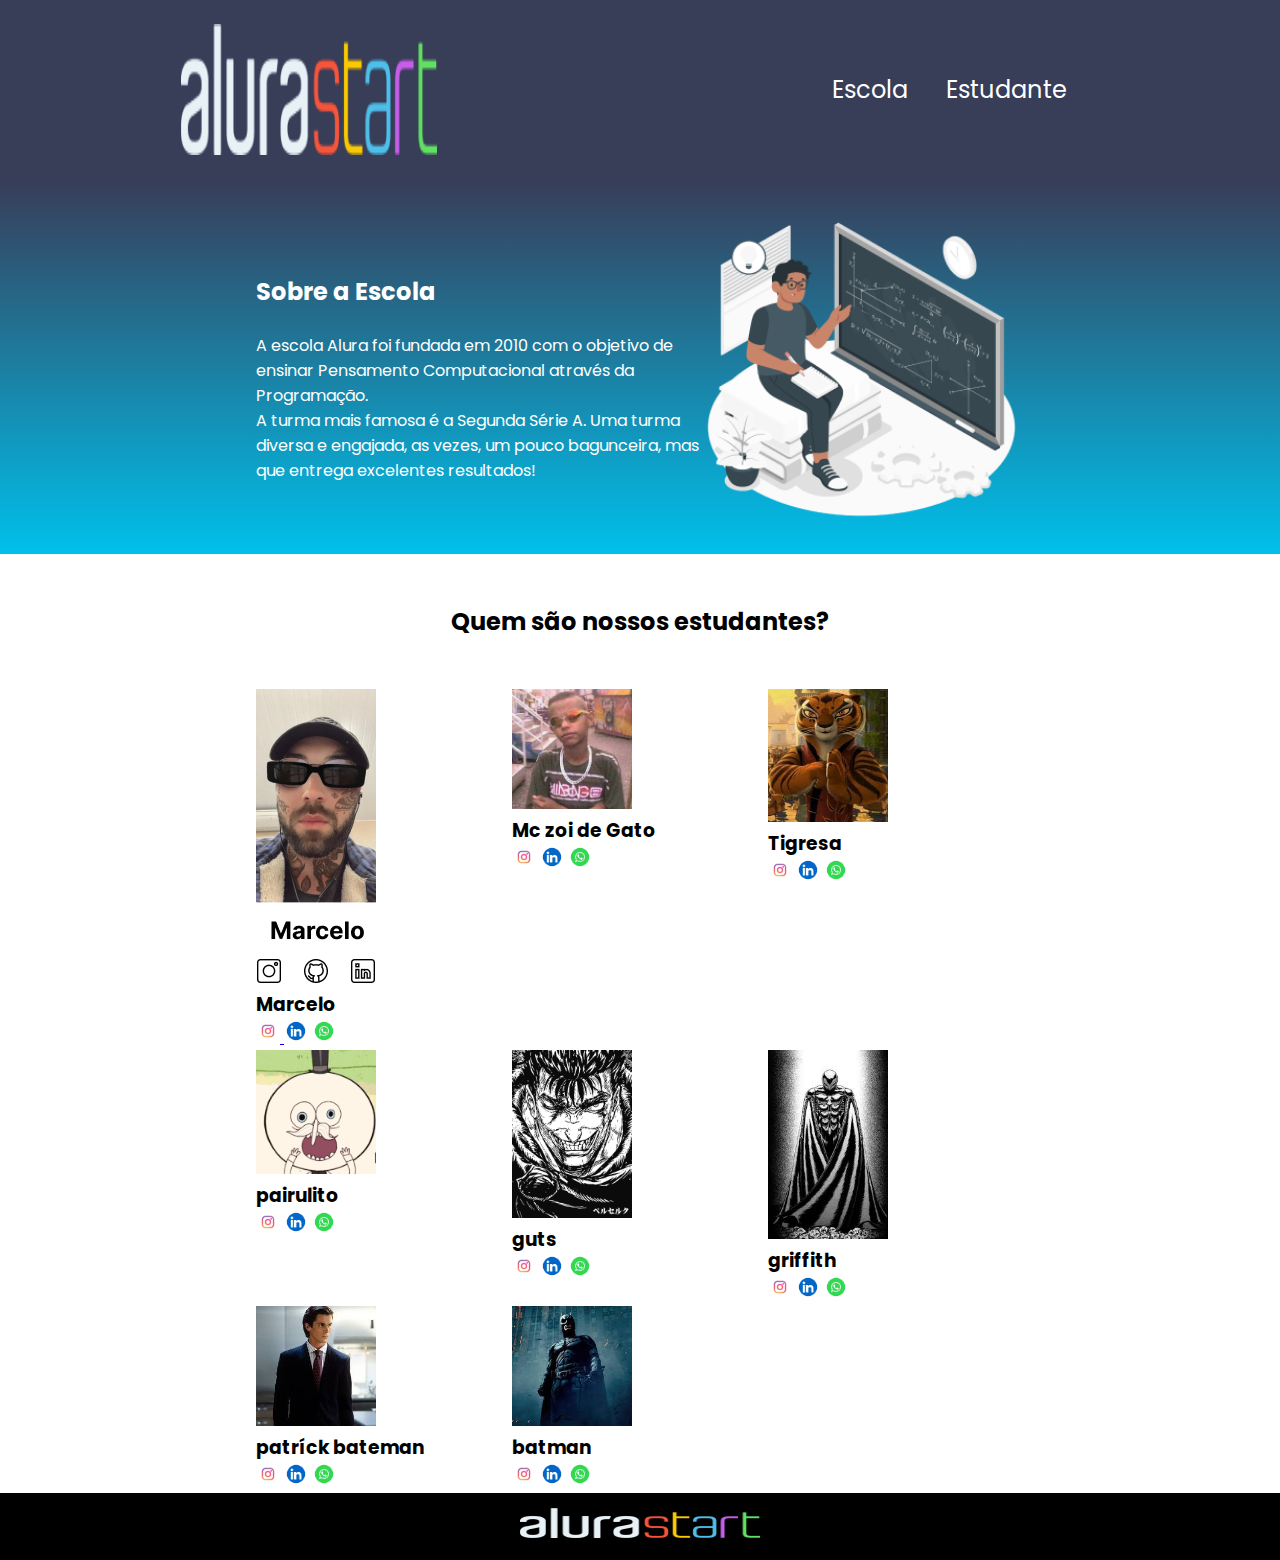
<file: index.html>
<!DOCTYPE html>
<html lang="pt-br">

<head>

    <meta charset="UTF-8">
    <meta name="viewport" content="width=device-width, initial-scale=1.0">
    <title>Site Escola</title>
    <link rel="stylesheet" href="style.css">
    <link rel="preconnect" href="https://fonts.googleapis.com">
    <link rel="preconnect" href="https://fonts.gstatic.com" crossorigin>
    <link href="https://fonts.googleapis.com/css2?family=Poppins:wght@400;700&display=swap" rel="stylesheet">
</head>
<header class="cabecalho">
    <img class="cabecalho-imagem" src="./img/img1.png" alt="Logo Alura">
    <ul class="cabecalho-lista-item">
        <li class="cabecalho-lista-item">Escola</li>
        <li class="cabecalho-lista-item">Estudante</li>
    </ul>
</header>
<section class="escola">
    <div class="escola-conteudo">
        <h2 class="escola-titulo">Sobre a Escola</h2>
        <p class="escola-texto-um">A escola Alura foi fundada em 2010 com o objetivo de ensinar Pensamento Computacional
            através da Programação.</p>
        <p class="escola-texto-dois">A turma mais famosa é a Segunda Série A. Uma turma diversa e engajada, as vezes, um
            pouco bagunceira, mas que entrega excelentes resultados!</p>
    </div>
    <img class="escola-imagem" src="./img/img2.png" alt="Homem no quadro">
</section>


<section class="estudante">
    <h2 class="estudante-titulo"> Quem são nossos estudantes?</h2>
    <div class="estudante-todos">
        <span></span>
        <div class="estudante-div">
            
            <img class="estudante-imagem" src="./img/img3.png" alt="foto marcelo">
            <h3>Marcelo</h3>
            <a href="www.instagrem.com.br" ><img class="estudante-icone" src="./img/insta.png" alt="logo instagram"> </a>
            <img class="estudante-icone" src="./img/linkedin.png" alt="logo linkedin">
            <img class="estudante-icone" src="./img/whatsapp.png" alt="logo whatsapp">
 </div>

        <div class="estudante-div">
            <img class="estudante-imagem" src="./img/ZDG.png" alt="foto mc zoi de gato">
            <h3>Mc zoi de Gato</h3>
            <a href="www.instagrem.com.br"> <img class="estudante-icone" src="./img/insta.png" alt="logo instagram"></a>
            <img class="estudante-icone" src="./img/linkedin.png" alt="logo linkedin">
            <img class="estudante-icone" src="./img/whatsapp.png" alt="logo whatsapp">
 </div>

        <div class="estudante-div">
            <img class="estudante-imagem" src="./img/tigresa.png" alt="foto tigresa">
            <h3>Tigresa</h3>
            <a href="www.instagrem.com.br"> <img class="estudante-icone" src="./img/insta.png" alt="logo instagram"></a>
            <img class="estudante-icone" src="./img/linkedin.png" alt="logo linkedin">
            <img class="estudante-icone" src="./img/whatsapp.png" alt="logo whatsapp">
 </div>
<span></span>
        <div class="estudante-div">
            <img class="estudante-imagem" src="./img/pairulito.png" alt="foto pairulito">
            <h3>pairulito</h3>
            <a href="www.instagrem.com.br"> <img class="estudante-icone" src="./img/insta.png" alt="logo instagram"></a>
            <img class="estudante-icone" src="./img/linkedin.png" alt="logo linkedin">
            <img class="estudante-icone" src="./img/whatsapp.png" alt="logo whatsapp">
</div>

        <div class="estudante-div">
            <img class="estudante-imagem" src="./img/guts.png" alt="foto guts">
            <h3>guts</h3>
            <a href="www.instagrem.com.br"> <img class="estudante-icone" src="./img/insta.png" alt="logo instagram"></a>
            <img class="estudante-icone" src="./img/linkedin.png" alt="logo linkedin">
            <img class="estudante-icone" src="./img/whatsapp.png" alt="logo whatsapp">
</div>

<div class="estudante-div">
    <img class="estudante-imagem" src="./img/grifen.png" alt="foto griffith">
    <h3>griffith</h3>
    <a href="www.instagrem.com.br"> <img class="estudante-icone" src="./img/insta.png" alt="logo instagram"></a>
    <img class="estudante-icone" src="./img/linkedin.png" alt="logo linkedin">
    <img class="estudante-icone" src="./img/whatsapp.png" alt="logo whatsapp">
</div>
 <span> </span>
<div class="estudante-div">
    <img class="estudante-imagem" src="./img/sigma.png" alt="foto patríck bateman">
    <h3>patríck bateman</h3>
    <a href="www.instagrem.com.br"> <img class="estudante-icone" src="./img/insta.png" alt="logo instagram"></a>
    <img class="estudante-icone" src="./img/linkedin.png" alt="logo linkedin">
    <img class="estudante-icone" src="./img/whatsapp.png" alt="logo whatsapp">
</div>
<div class="estudante-div">
    <img class="estudante-imagem" src="./img/bat.png" alt="foto batman">
    <h3>batman</h3>
    <a href="www.instagrem.com.br"> <img class="estudante-icone" src="./img/insta.png" alt="logo instagram"></a>
    <img class="estudante-icone" src="./img/linkedin.png" alt="logo linkedin">
    <img class="estudante-icone" src="./img/whatsapp.png" alt="logo whatsapp">
</div>

    </div>
</section>

<footer>

<img class="rodape-imagem" src="./img/img1.png" alt="logo alura start">

</footer>
</html>
</file>
<file: style.css>
*{
    margin: 0;
    padding: 0;  
}
body{
    font-family: "Poppins", sans-serif;
}
footer{
    background-color: black;
    padding: 15px 0;
    text-align: center;
}
.cabecalho{
    background-color: #383D58;
    color: white;
    display: flex;
    justify-content: space-around;
    padding: 24px 0;
}
.cabecalho-imagem{ 
    width: 20%;
}
.cabecalho-lista-item{
    display: inline-block;
    margin: 0 16px;
    padding: 24px 0;
    font-size: 24px;
}
.escola-imagem{
    width: 25%;
}
.escola{
    background-image:linear-gradient(#383D58, #00C0EB);
    color: white;
    display: flex;
    justify-content: center;
    align-items: center;
    padding: 24px 0;
}
.escola-conteudo{
    width: 35%;
}
.escola-titulo{
    padding: 24px 0;
}
.estudante-imagem{
    width: 120px;
}
.estudante-icone{
    width: 24px;
}
.estudante-titulo{
text-align: center;
padding: 50px 0;
}
.estudante-todos{
   display: grid;
   grid-template-columns: 20% 20% 20% 20% 
}
.rodape-imagem{
    width: 240px;
    height: 30px;
}
</file>
